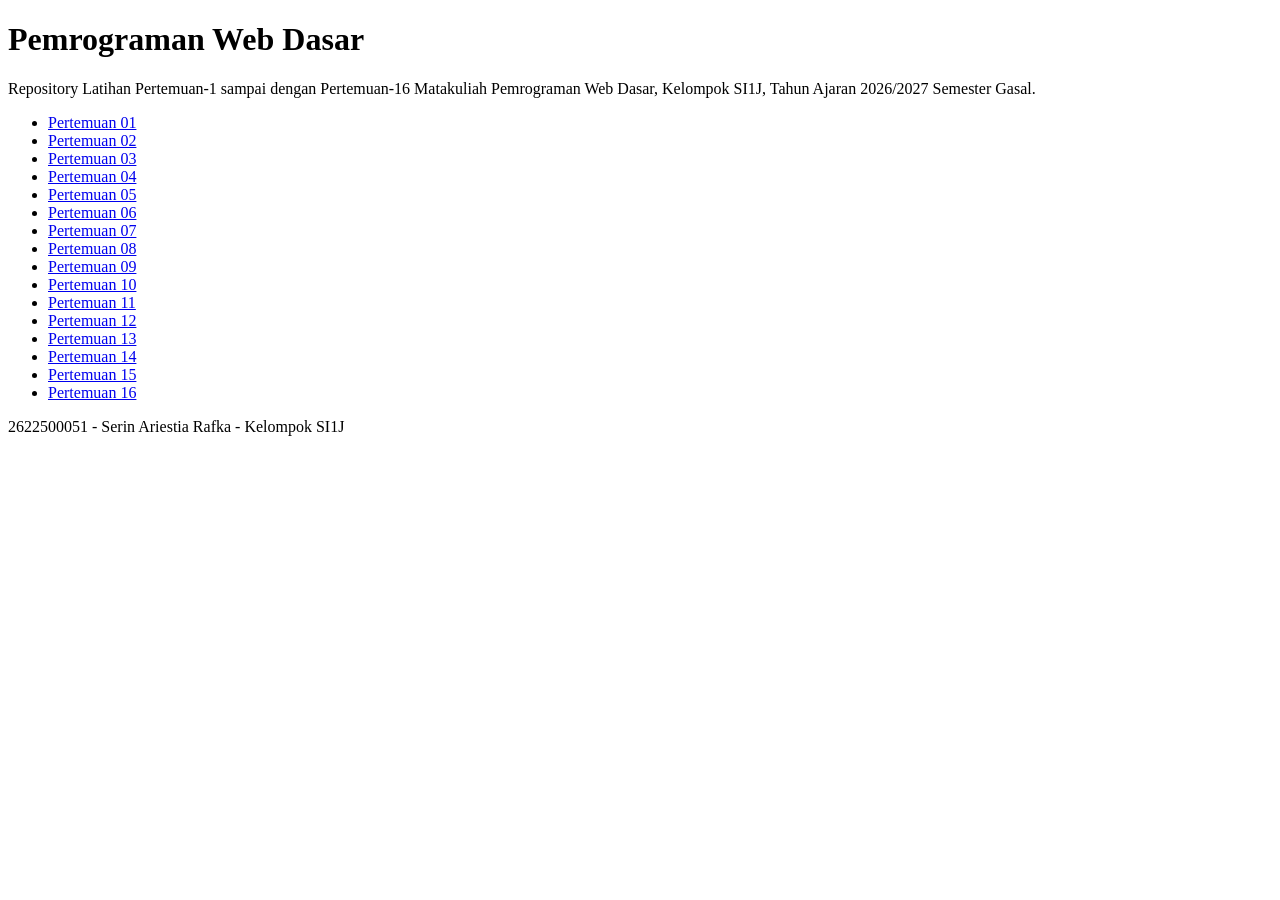
<file: index.html>
<!DOCTYPE html>
<html lang="id">
<head>
  <meta charset="UTF-8">
  <meta name="viewport" content="width=device-width, initial-scale=1">
  <title>Pemrograman Web Dasar - SI1J</title>
</head>
<body>
  <header>
    <h1>Pemrograman Web Dasar</h1>
  </header>
  <main>
    <p>Repository Latihan Pertemuan-1 sampai dengan Pertemuan-16 Matakuliah Pemrograman Web Dasar, Kelompok SI1J, Tahun Ajaran 2026/2027 Semester Gasal.</p>
    <nav>
      <ul>
      <li><a href="pertemuan-01/">Pertemuan 01</a></li>
      <li><a href="pertemuan-02/">Pertemuan 02</a></li>
      <li><a href="pertemuan-03/">Pertemuan 03</a></li>
      <li><a href="pertemuan-04/">Pertemuan 04</a></li>
      <li><a href="pertemuan-05/">Pertemuan 05</a></li>
      <li><a href="pertemuan-06/">Pertemuan 06</a></li>
      <li><a href="pertemuan-07/">Pertemuan 07</a></li>
      <li><a href="pertemuan-08/">Pertemuan 08</a></li>
      <li><a href="pertemuan-09/">Pertemuan 09</a></li>
      <li><a href="pertemuan-10/">Pertemuan 10</a></li>
      <li><a href="pertemuan-11/">Pertemuan 11</a></li>
      <li><a href="pertemuan-12/">Pertemuan 12</a></li>
      <li><a href="pertemuan-13/">Pertemuan 13</a></li>
      <li><a href="pertemuan-14/">Pertemuan 14</a></li>
      <li><a href="pertemuan-15/">Pertemuan 15</a></li>
      <li><a href="pertemuan-16/">Pertemuan 16</a></li>
      </ul>
    </nav>
  </main>
  <footer>
    <p>2622500051 - Serin Ariestia Rafka - Kelompok SI1J</p>
  </footer>
</body>
</html>
</file>
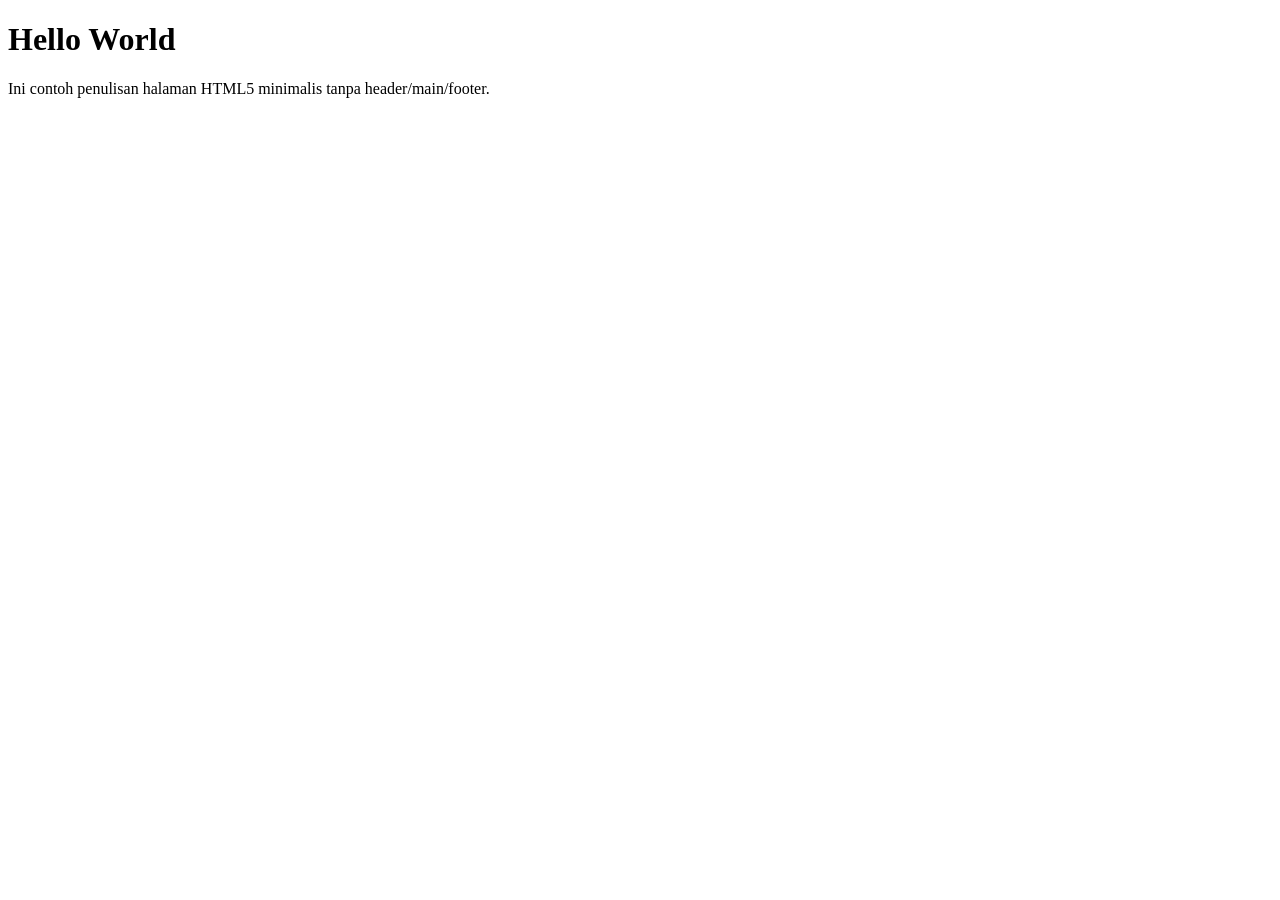
<file: pertemuan-01/index.html>
<!DOCTYPE html>
<html lang="id">
<head>
  <meta charset="UTF-8">
  <title>Dasar HTML5</title>
</head>
<body>
  <h1>Hello World</h1>
  <p>Ini contoh penulisan halaman HTML5 minimalis tanpa header/main/footer.</p>
</body>
</html>
</file>
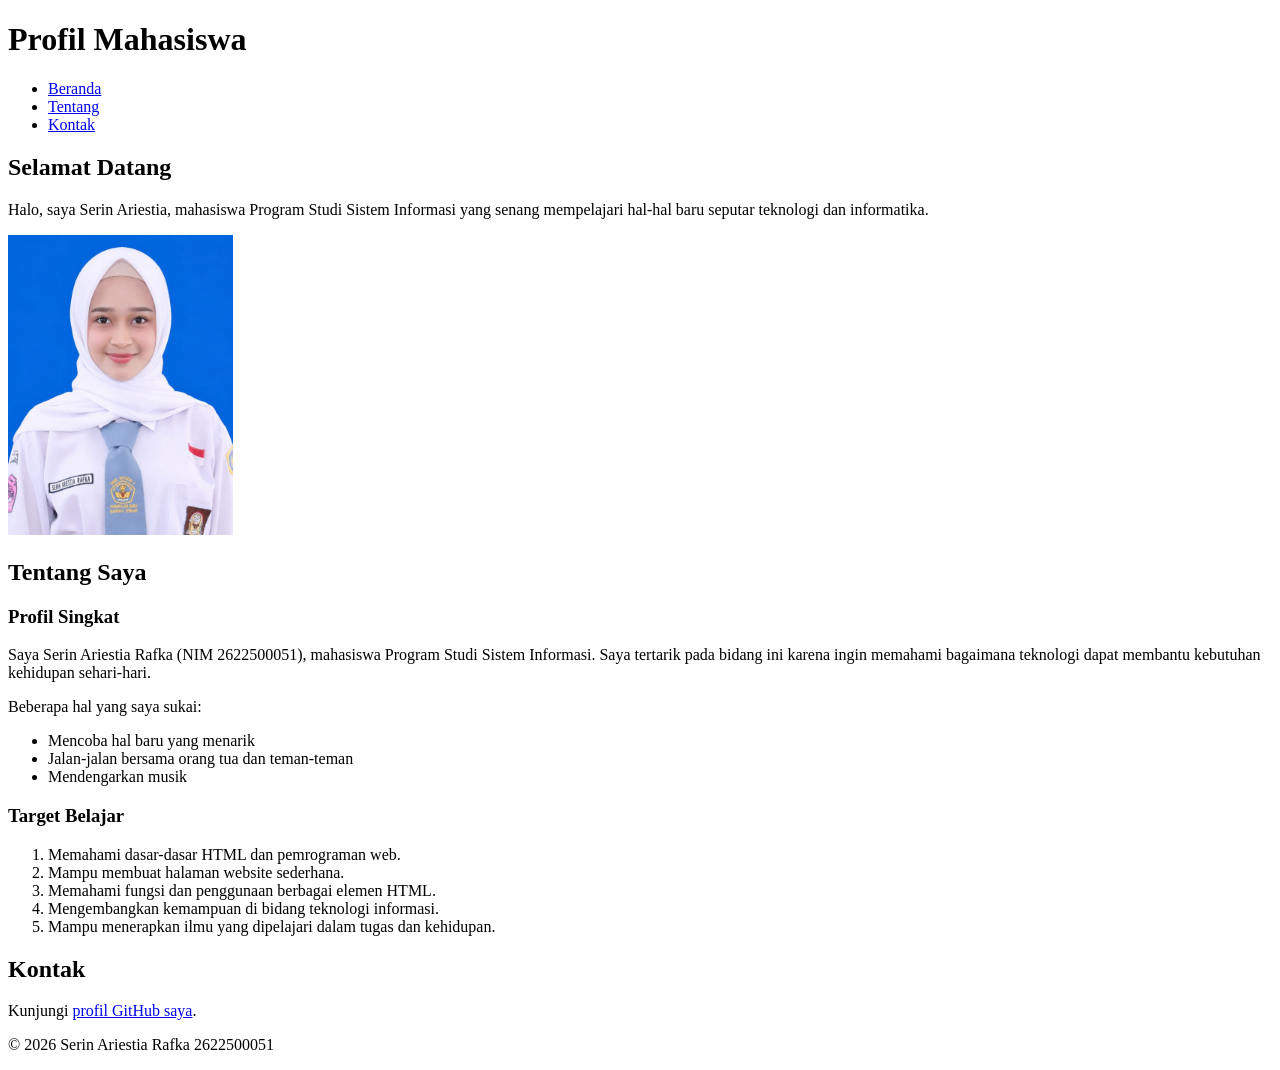
<file: pertemuan-02/index.html>
<!DOCTYPE html>
<html lang="id">
<head>
  <meta charset="UTF-8">
  <meta name="viewport" content="width=device-width, initial-scale=1.0">
  <title>Profil Mahasiswa</title>
</head>
<body>
  <header>
    <h1>Profil Mahasiswa</h1>
    <nav>
      <ul>
        <li><a href="#home">Beranda</a></li>
        <li><a href="#about">Tentang</a></li>
        <li><a href="#contact">Kontak</a></li>
      </ul>
    </nav>
  </header>

  <main>
    <section id="home">
      <h2>Selamat Datang</h2>
      <p>Halo, saya Serin Ariestia, mahasiswa Program Studi Sistem Informasi yang senang mempelajari hal-hal baru seputar teknologi dan informatika.</p>
      <img src="img/foto-profil.jpg" alt="Foto profil Serin Ariestia Rafka" width="225" height="300">
    </section>

    <section id="about">
      <h2>Tentang Saya</h2>
      <article>
        <h3>Profil Singkat</h3>
        <p>Saya Serin Ariestia Rafka (NIM 2622500051), mahasiswa Program Studi Sistem Informasi. Saya tertarik pada bidang ini karena ingin memahami bagaimana teknologi dapat membantu kebutuhan kehidupan sehari-hari.</p>
        <p>Beberapa hal yang saya sukai:</p>
        <ul>
          <li>Mencoba hal baru yang menarik</li>
          <li>Jalan-jalan bersama orang tua dan teman-teman</li>
          <li>Mendengarkan musik</li>
        </ul>

        <h3>Target Belajar</h3>
        <ol>
          <li>Memahami dasar-dasar HTML dan pemrograman web.</li>
          <li>Mampu membuat halaman website sederhana.</li>
          <li>Memahami fungsi dan penggunaan berbagai elemen HTML.</li>
          <li>Mengembangkan kemampuan di bidang teknologi informasi.</li>
          <li>Mampu menerapkan ilmu yang dipelajari dalam tugas dan kehidupan.</li>
        </ol>
      </article>
    </section>

    <section id="contact">
      <h2>Kontak</h2>
      <p>Kunjungi <a href="https://github.com/2622500051-a11y">profil GitHub saya</a>.</p>
    </section>
  </main>

  <footer>
    <p>&copy; 2026 Serin Ariestia Rafka 2622500051</p>
  </footer>
</body>
</html>
</file>
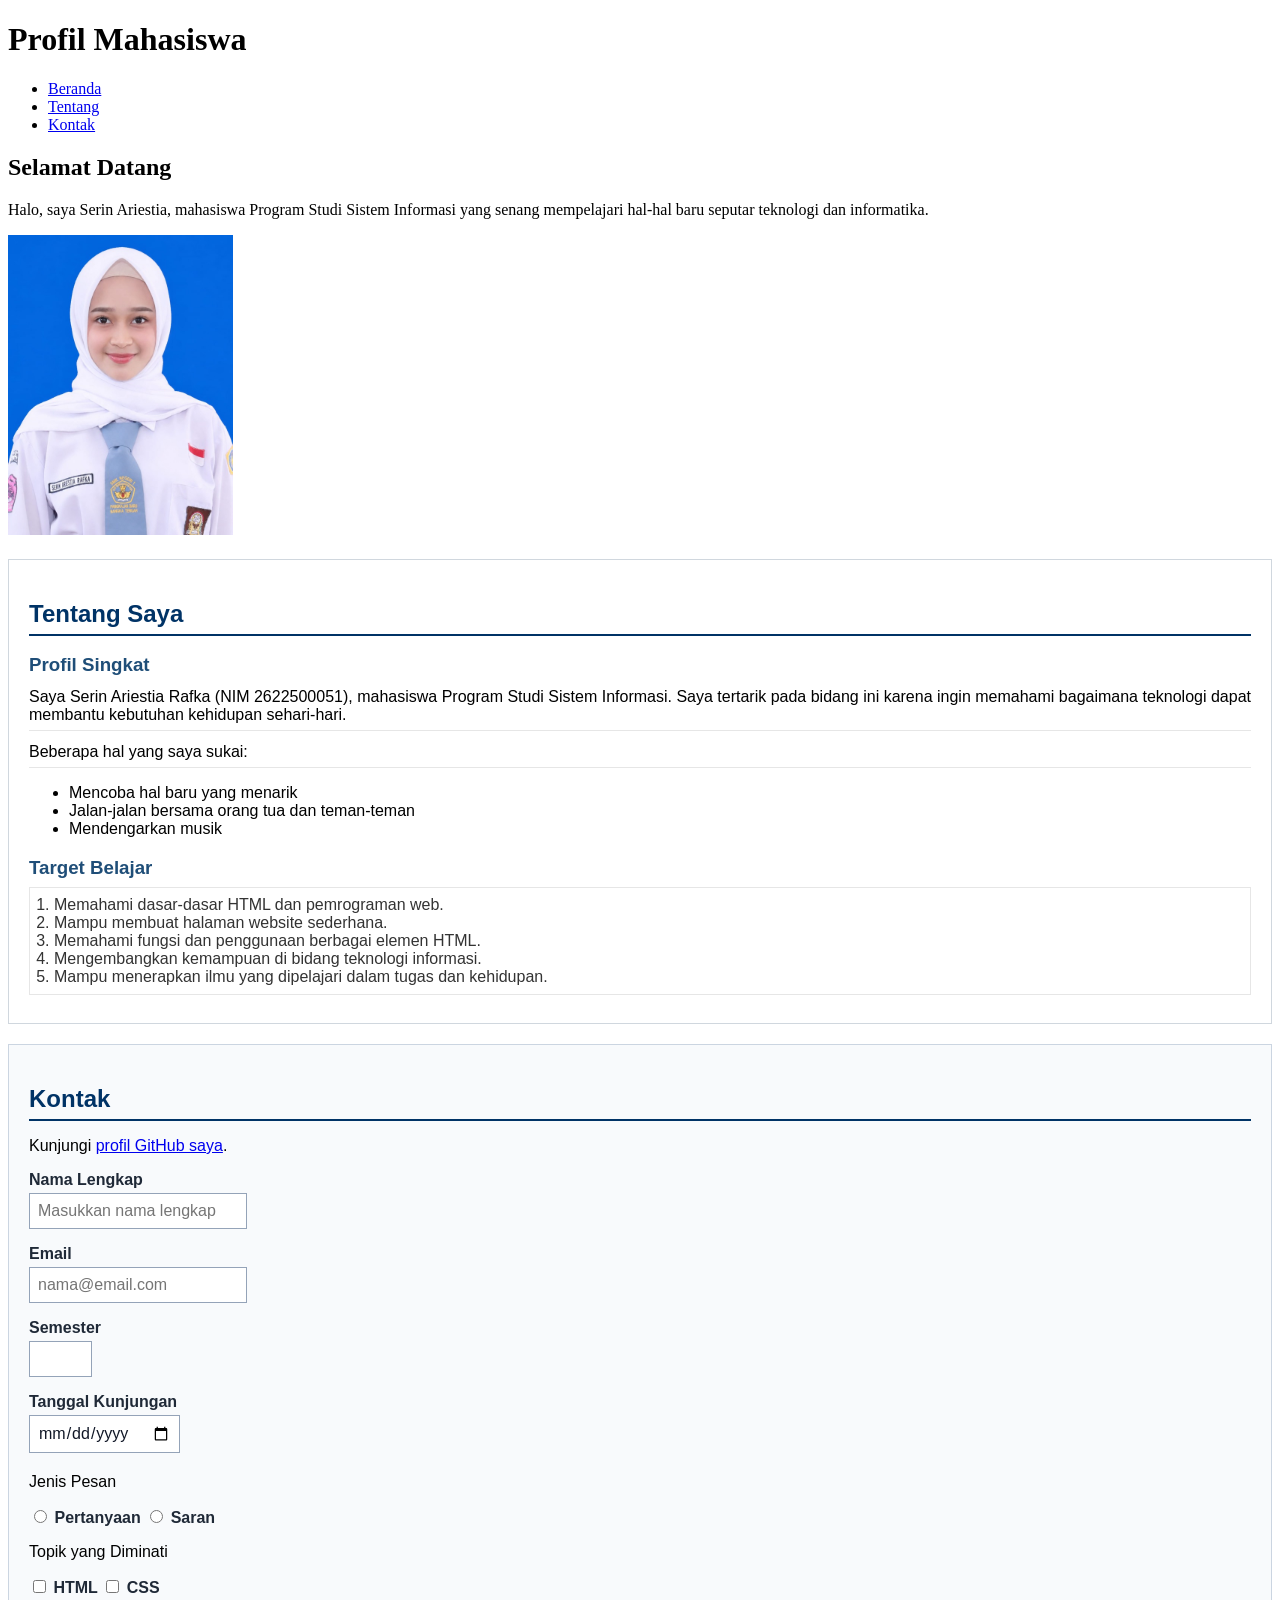
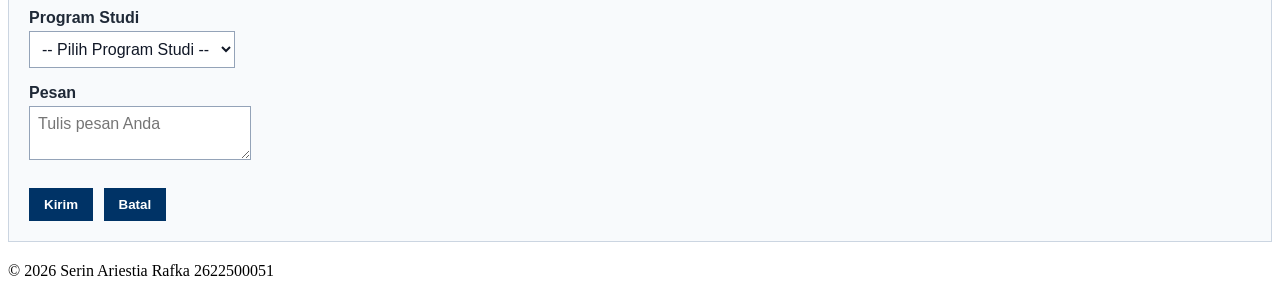
<file: pertemuan-03/index.html>
<!doctype html>
<html lang="id">
<head>
  <meta charset="UTF-8" />
  <meta name="viewport" content="width=device-width, initial-scale=1.0" />
  <title>Profil Mahasiswa</title>
  <style>
    #about {
      background-color: #ffffff;
      border: 1px solid #d0d7de;
      padding: 20px;
      margin: 20px 0;
      font-family: Arial, sans-serif;
    }

    #about h2 {
      color: #003366;
      border-bottom: 2px solid #003366;
      padding-bottom: 6px;
      margin-bottom: 16px;
    }

    #about h3 {
      color: #1f4e78;
      margin-bottom: 6px;
    }

    #about p {
      margin: 6px 0;
      padding: 6px 0;
      border-bottom: 1px solid #e6e6e6;
    }

    #about ol {
      color: #333333;
      margin: 8px 0;
      padding: 8px 24px;
      border: 1px solid #e6e6e6;
    }

    #contact {
      background-color: #f8fafc;
      border: 1px solid #cbd5e1;
      padding: 20px;
      margin: 20px 0;
      font-family: Arial, sans-serif;
    }

    #contact h2 {
      color: #003366;
      border-bottom: 2px solid #003366;
      padding-bottom: 6px;
      margin-bottom: 16px;
    }

    .form-group {
      margin: 12px 0;
    }

    #contact label {
      color: #1f2937;
      font-weight: bold;
    }

    .input-form {
      background-color: #ffffff;
      color: #111827;
      font-family: Arial, sans-serif;
      font-size: 16px;
      padding: 8px;
      margin: 4px 0;
      border: 1px solid #94a3b8;
    }

    #contact button {
      background-color: #003366;
      color: #ffffff;
      font-weight: bold;
      padding: 8px 14px;
      margin: 8px 6px 0 0;
      border: 1px solid #003366;
    }
  </style>
</head>
<body>
  <header>
    <h1>Profil Mahasiswa</h1>
    <nav>
      <ul>
        <li><a href="#home">Beranda</a></li>
        <li><a href="#about">Tentang</a></li>
        <li><a href="#contact">Kontak</a></li>
      </ul>
    </nav>
  </header>

  <main>
    <section id="home">
      <h2>Selamat Datang</h2>
      <p>Halo, saya Serin Ariestia, mahasiswa Program Studi Sistem Informasi yang senang mempelajari hal-hal baru seputar teknologi dan informatika.</p>
      <img src="img/foto-profil.jpg" alt="Foto profil Serin Ariestia Rafka" width="225" height="300" />
    </section>

    <section id="about">
      <h2>Tentang Saya</h2>
      <article>
        <h3>Profil Singkat</h3>
        <p>Saya Serin Ariestia Rafka (NIM 2622500051), mahasiswa Program Studi Sistem Informasi. Saya tertarik pada bidang ini karena ingin memahami bagaimana teknologi dapat membantu kebutuhan kehidupan sehari-hari.</p>
        <p>Beberapa hal yang saya sukai:</p>
        <ul>
          <li>Mencoba hal baru yang menarik</li>
          <li>Jalan-jalan bersama orang tua dan teman-teman</li>
          <li>Mendengarkan musik</li>
        </ul>

        <h3>Target Belajar</h3>
        <ol>
          <li>Memahami dasar-dasar HTML dan pemrograman web.</li>
          <li>Mampu membuat halaman website sederhana.</li>
          <li>Memahami fungsi dan penggunaan berbagai elemen HTML.</li>
          <li>Mengembangkan kemampuan di bidang teknologi informasi.</li>
          <li>Mampu menerapkan ilmu yang dipelajari dalam tugas dan kehidupan.</li>
        </ol>
      </article>
    </section>

    <section id="contact">
      <h2>Kontak</h2>
      <p>Kunjungi <a href="https://github.com/2622500051-a11y">profil GitHub saya</a>.</p>

      <form action="index.html" method="get">
        <div class="form-group">
          <label for="nama">Nama Lengkap</label><br />
          <input class="input-form" type="text" id="nama" name="nama"
            placeholder="Masukkan nama lengkap" minlength="3" maxlength="50" required />
        </div>

        <div class="form-group">
          <label for="email">Email</label><br />
          <input class="input-form" type="email" id="email" name="email"
            placeholder="nama@email.com" required />
        </div>

        <div class="form-group">
          <label for="semester">Semester</label><br />
          <input class="input-form" type="number" id="semester" name="semester"
            min="1" max="14" required />
        </div>

        <div class="form-group">
          <label for="tanggal">Tanggal Kunjungan</label><br />
          <input class="input-form" type="date" id="tanggal" name="tanggal" required />
        </div>

        <div class="form-group">
          <p>Jenis Pesan</p>
          <input type="radio" id="pertanyaan" name="jenis_pesan" value="pertanyaan" required />
          <label for="pertanyaan">Pertanyaan</label>
          <input type="radio" id="saran" name="jenis_pesan" value="saran" />
          <label for="saran">Saran</label>
        </div>

        <div class="form-group">
          <p>Topik yang Diminati</p>
          <input type="checkbox" id="minat-html" name="minat" value="HTML" />
          <label for="minat-html">HTML</label>
          <input type="checkbox" id="minat-css" name="minat" value="CSS" />
          <label for="minat-css">CSS</label>
        </div>

        <div class="form-group">
          <label for="prodi">Program Studi</label><br />
          <select class="input-form" id="prodi" name="prodi" required>
            <option value="">-- Pilih Program Studi --</option>
            <option value="SI">Sistem Informasi</option>
            <option value="TI">Teknik Informatika</option>
          </select>
        </div>

        <div class="form-group">
          <label for="pesan">Pesan</label><br />
          <textarea class="input-form" id="pesan" name="pesan" maxlength="300"
            placeholder="Tulis pesan Anda" required></textarea>
        </div>

        <button type="submit">Kirim</button>
        <button type="reset">Batal</button>
      </form>
    </section>
  </main>

  <footer>
    <p>&copy; 2026 Serin Ariestia Rafka 2622500051</p>
  </footer>
</body>
</html>
</file>
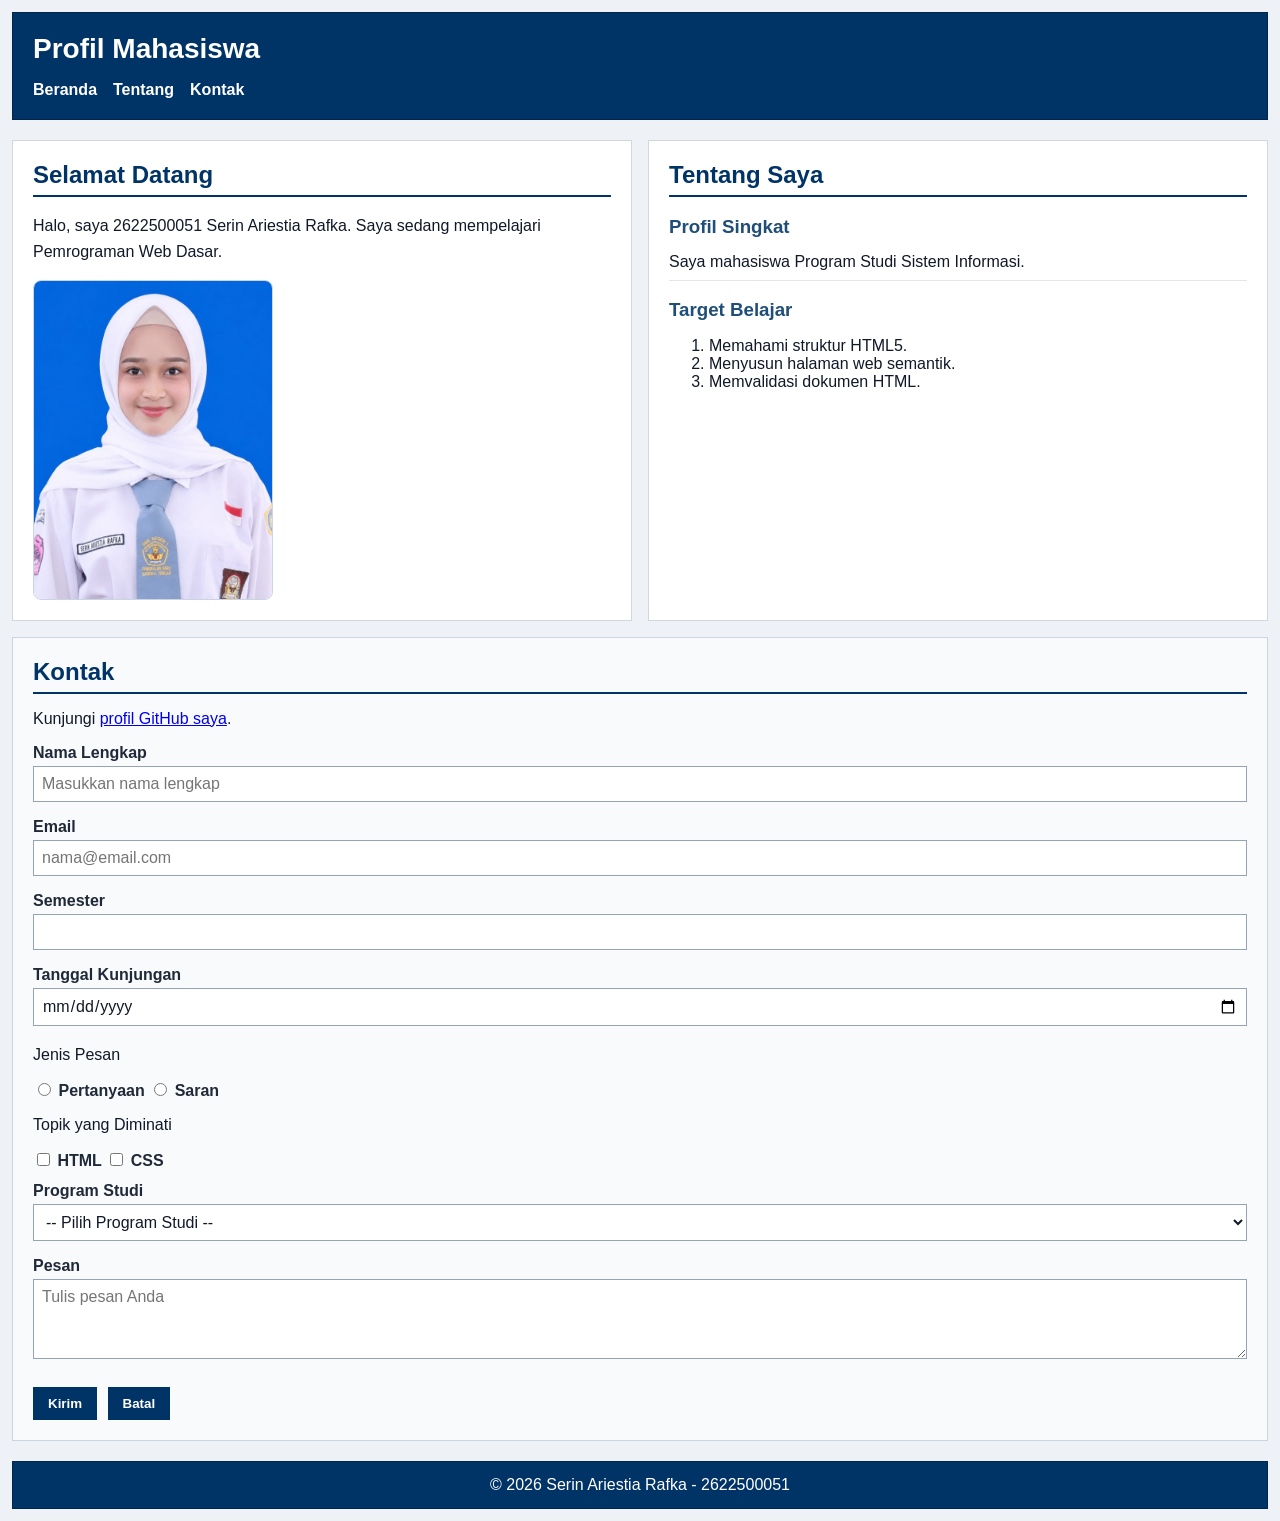
<file: pertemuan-04/index.html>
<!doctype html>
<html lang="id">
<head>
  <meta charset="UTF-8" />
  <meta name="viewport" content="width=device-width, initial-scale=1.0" />
  <title>Profil Mahasiswa</title>
  <link rel="stylesheet" href="style.css" />
</head>
<body>
  <header>
    <h1>Profil Mahasiswa</h1>
    <nav>
      <ul>
        <li><a href="#home">Beranda</a></li>
        <li><a href="#about">Tentang</a></li>
        <li><a href="#contact">Kontak</a></li>
      </ul>
    </nav>
  </header>

  <main>
    <section id="home">
      <h2>Selamat Datang</h2>
      <p>Halo, saya 2622500051 Serin Ariestia Rafka. Saya sedang mempelajari Pemrograman Web Dasar.</p>
      <img src="img/foto-profil.jpg" alt="Foto profil Serin Ariestia Rafka" width="120" height="120" style="object-fit: cover; border-radius: 8px;" />
    </section>

    <section id="about">
      <h2>Tentang Saya</h2>
      <article>
        <h3>Profil Singkat</h3>
        <p>Saya mahasiswa Program Studi Sistem Informasi.</p>
        <h3>Target Belajar</h3>
        <ol>
          <li>Memahami struktur HTML5.</li>
          <li>Menyusun halaman web semantik.</li>
          <li>Memvalidasi dokumen HTML.</li>
        </ol>
      </article>
    </section>

    <!-- Section Contact dengan Formulir HTML -->
    <section id="contact">
      <h2>Kontak</h2>
      <p>Kunjungi <a href="https://github.com/2622500051-a11y">profil GitHub saya</a>.</p>

      <form action="index.html" method="get">
        <div class="form-group">
          <label for="nama">Nama Lengkap</label><br />
          <input class="input-form" type="text" id="nama" name="nama"
            placeholder="Masukkan nama lengkap" minlength="3" maxlength="50" required />
        </div>

        <div class="form-group">
          <label for="email">Email</label><br />
          <input class="input-form" type="email" id="email" name="email"
            placeholder="nama@email.com" required />
        </div>

        <div class="form-group">
          <label for="semester">Semester</label><br />
          <input class="input-form" type="number" id="semester" name="semester"
            min="1" max="14" required />
        </div>

        <div class="form-group">
          <label for="tanggal">Tanggal Kunjungan</label><br />
          <input class="input-form" type="date" id="tanggal" name="tanggal" required />
        </div>

        <div class="form-group">
          <p>Jenis Pesan</p>
          <input type="radio" id="pertanyaan" name="jenis_pesan" value="pertanyaan" required />
          <label for="pertanyaan">Pertanyaan</label>
          <input type="radio" id="saran" name="jenis_pesan" value="saran" />
          <label for="saran">Saran</label>
        </div>

        <div class="form-group">
          <p>Topik yang Diminati</p>
          <input type="checkbox" id="minat-html" name="minat" value="HTML" />
          <label for="minat-html">HTML</label>
          <input type="checkbox" id="minat-css" name="minat" value="CSS" />
          <label for="minat-css">CSS</label>
        </div>

        <div class="form-group">
          <label for="prodi">Program Studi</label><br />
          <select class="input-form" id="prodi" name="prodi" required>
            <option value="">-- Pilih Program Studi --</option>
            <option value="SI">Sistem Informasi</option>
            <option value="TI">Teknik Informatika</option>
          </select>
        </div>

        <div class="form-group">
          <label for="pesan">Pesan</label><br />
          <textarea class="input-form" id="pesan" name="pesan" maxlength="300"
            placeholder="Tulis pesan Anda" required></textarea>
        </div>

        <button type="submit">Kirim</button>
        <button type="reset">Batal</button>
      </form>
    </section>
  </main>

  <footer>
    <p>&copy; 2026 Serin Ariestia Rafka - 2622500051</p>
  </footer>
</body>
</html>
</file>
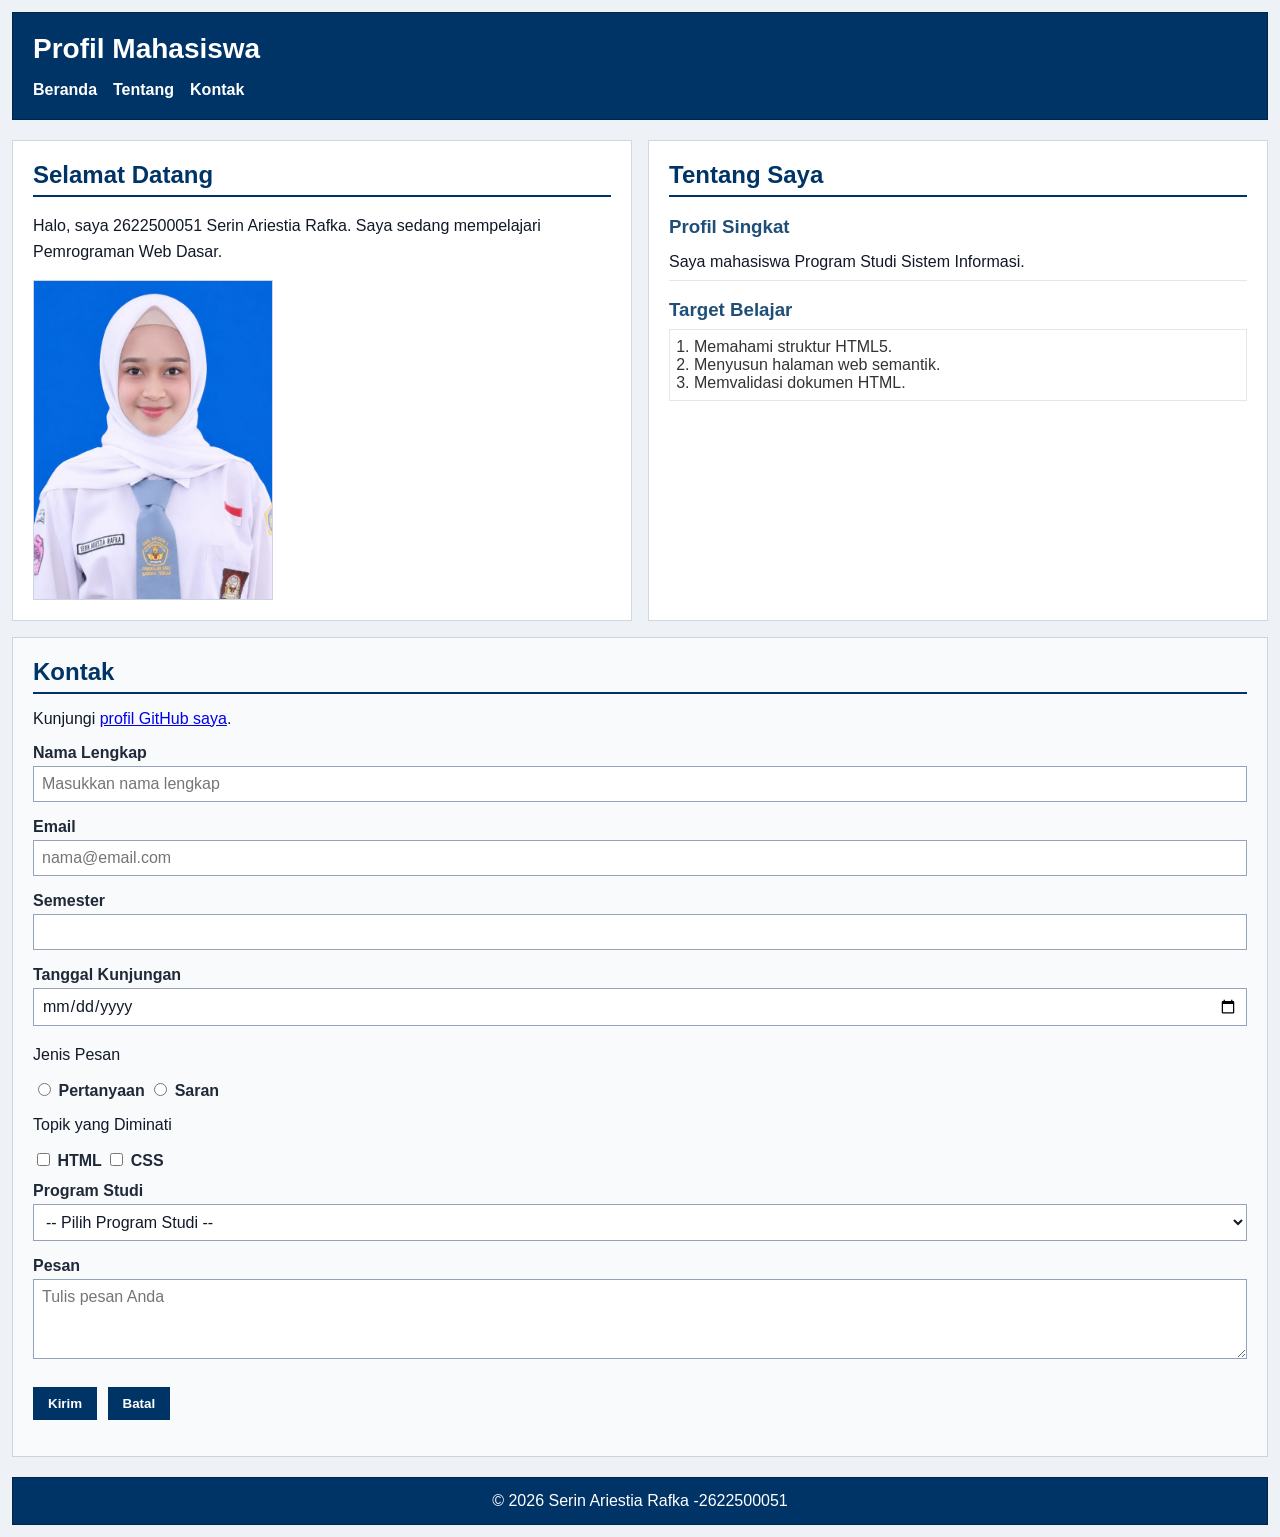
<file: pertemuan-05/index.html>
<!doctype html>
<html lang="id">

<head>
  <meta charset="UTF-8" />
  <meta name="viewport" content="width=device-width, initial-scale=1.0" />
  <title>Profil Mahasiswa</title>

  <!-- CSS Dasar Pertemuan 3 -->
  <link rel="stylesheet" href="style.css" />

</head>

<body>
  <header>
    <div class="header-top">
      <h1>Profil Mahasiswa</h1>

      <button class="nav-toggle" id="navToggle" type="button" aria-label="Buka navigasi" aria-controls="navMenu"
        aria-expanded="false">
        &#9776;
      </button>
    </div>

    <nav>
      <ul id="navMenu">
        <li><a href="#home">Beranda</a></li>
        <li><a href="#about">Tentang</a></li>
        <li><a href="#contact">Kontak</a></li>
      </ul>
    </nav>
  </header>

  <main>
    <section id="home">
      <h2>Selamat Datang</h2>
      <p>Halo, saya 2622500051 Serin Ariestia Rafka. Saya sedang mempelajari Pemrograman Web Dasar.</p>
      <img src="img/foto-profil.jpg" alt="Foto profil Serin Ariestia Rafka" width="150" />

    </section> 

    <section id="about">
      <h2>Tentang Saya</h2>
      <article>
        <h3>Profil Singkat</h3>
        <p>Saya mahasiswa Program Studi Sistem Informasi.</p>
        <h3>Target Belajar</h3>
        <ol>
          <li>Memahami struktur HTML5.</li>
          <li>Menyusun halaman web semantik.</li>
          <li>Memvalidasi dokumen HTML.</li>
        </ol>
      </article>
    </section>

    <!-- Section Contact dengan Formulir HTML -->
    <section id="contact">
      <h2>Kontak</h2>
      <p>Kunjungi <a href="https://github.com/2622500051-a11y/">profil GitHub saya</a>.</p>

      <form id="contactForm" action="index.html" method="get" novalidate>
        <!-- Input Text -->
        <div class="form-group">
          <label for="nama">Nama Lengkap</label><br />
          <input class="input-form" type="text" id="nama" name="nama" placeholder="Masukkan nama lengkap" minlength="3"
            maxlength="50" required />
        </div>

        <!-- Input Email -->
        <div class="form-group">
          <label for="email">Email</label><br />

          <input class="input-form" type="email" id="email" name="email" placeholder="nama@email.com" required />
        </div>

        <div class="form-group">
          <label for="semester">Semester</label><br />
          <input class="input-form" type="number" id="semester" name="semester" min="1" max="14" required />
        </div>

        <div class="form-group">
          <label for="tanggal">Tanggal Kunjungan</label><br />
          <input class="input-form" type="date" id="tanggal" name="tanggal" required />
        </div>

        <div class="form-group">
          <p>Jenis Pesan</p>
          <input type="radio" id="pertanyaan" name="jenis_pesan" value="pertanyaan" required />
          <label for="pertanyaan">Pertanyaan</label>
          <input type="radio" id="saran" name="jenis_pesan" value="saran" />
          <label for="saran">Saran</label>
        </div>


        <div class="form-group">
          <p>Topik yang Diminati</p>
          <input type="checkbox" id="minat-html" name="minat" value="HTML" />
          <label for="minat-html">HTML</label>
          <input type="checkbox" id="minat-css" name="minat" value="CSS" />
          <label for="minat-css">CSS</label>
        </div>

        <div class="form-group">
          <label for="prodi">Program Studi</label><br />
          <select class="input-form" id="prodi" name="prodi" required>
            <option value="">-- Pilih Program Studi --</option>
            <option value="SI">Sistem Informasi</option>
            <option value="TI">Teknik Informatika</option>
          </select>
        </div>

        <div class="form-group">
          <label for="pesan">Pesan</label><br />
          <textarea class="input-form" id="pesan" name="pesan" maxlength="300" placeholder="Tulis pesan Anda"
            required></textarea>
        </div>

        <button type="submit">Kirim</button>
        <button type="reset">Batal</button>
        <p id="formFeedback"></p>
      </form>
    </section>
  </main>

  <footer>
    <p>&copy; 2026 Serin Ariestia Rafka -2622500051</p>
  </footer>
  <script src="script.js"></script>
</body>
</html>
</file>
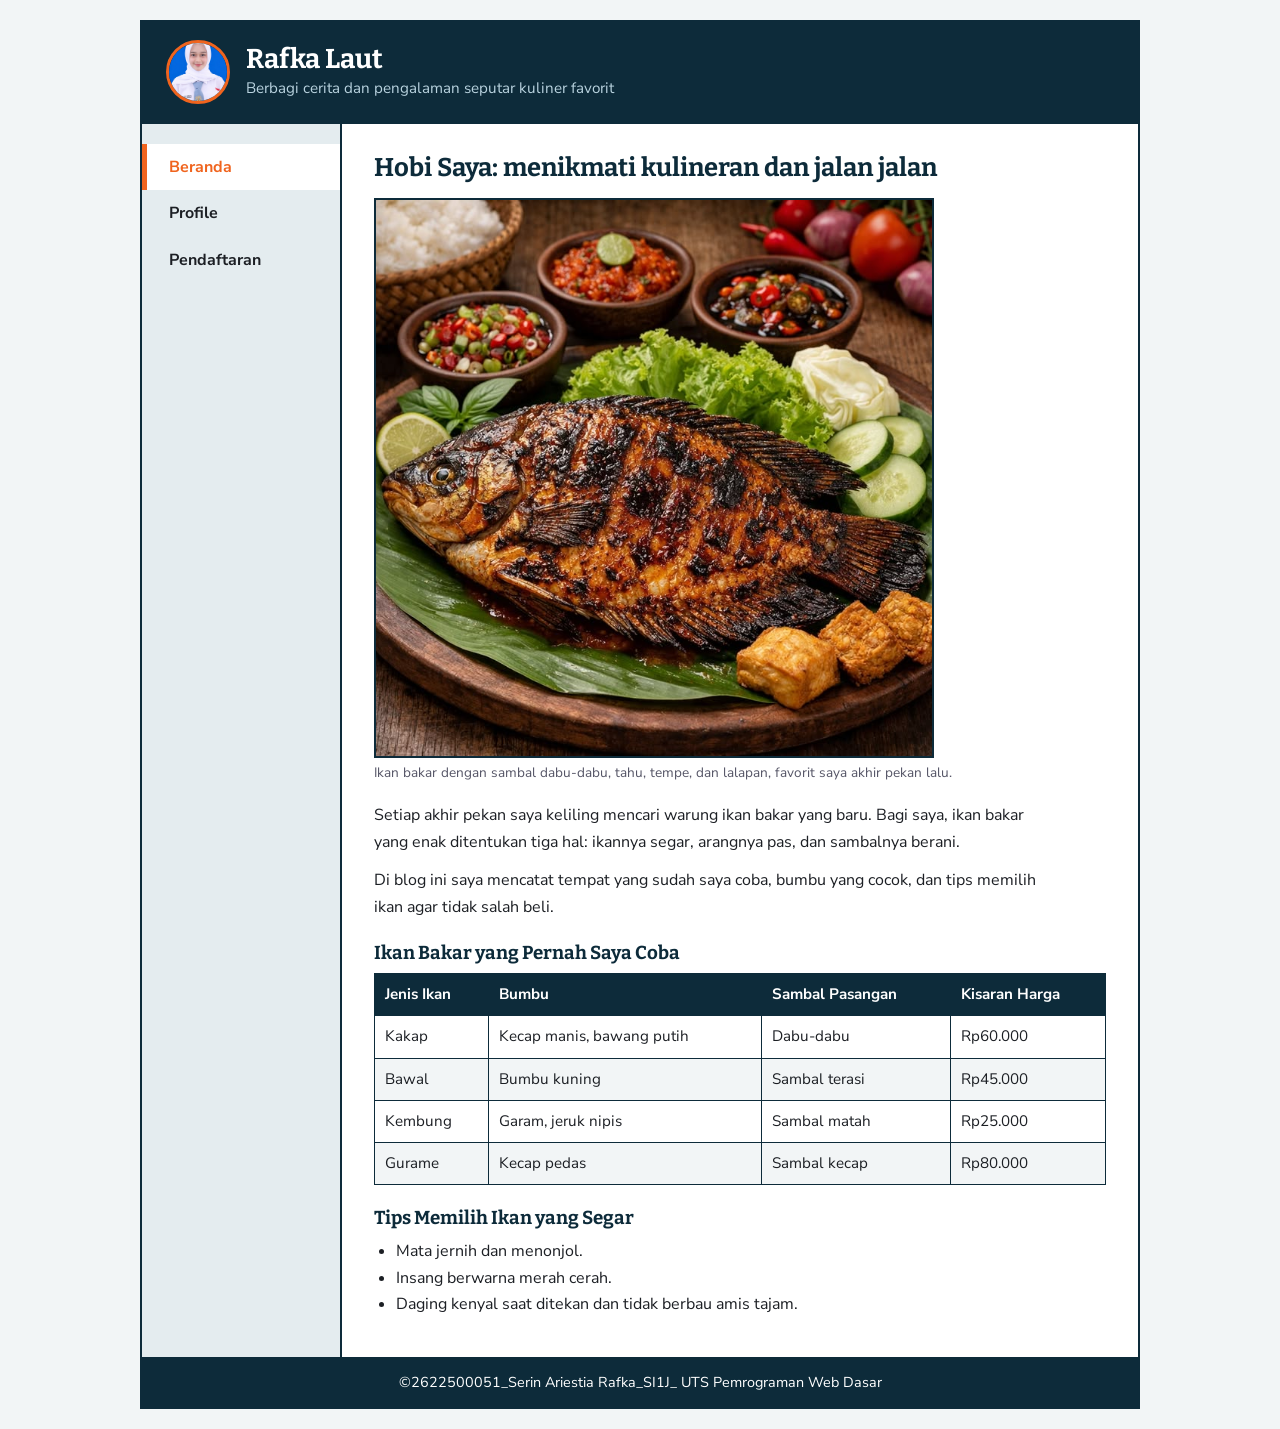
<file: pertemuan-08/index.html>
<!DOCTYPE html>
<html lang="id">
<head>
  <meta charset="UTF-8">
  <meta name="viewport" content="width=device-width, initial-scale=1.0">
  <title>Beranda | Rafka Laut</title>
  <link rel="preconnect" href="https://fonts.googleapis.com">
  <link href="https://fonts.googleapis.com/css2?family=Bitter:wght@600;700&family=Nunito+Sans:wght@400;700&display=swap" rel="stylesheet">
  <link rel="stylesheet" href="style.css">
</head>
<body>
  <div class="wrap">
    <header>
      <img class="logo" src="img/foto-profil.jpg" alt="Foto Serin Ariestia Rafka">
      <div>
        <h1>Rafka Laut</h1>
        <p>Berbagi cerita dan pengalaman seputar kuliner favorit</p>
      </div>
    </header>
    <div class="tengah">
      <nav>
        <ul>
          <li><a href="index.html" class="aktif">Beranda</a></li>
          <li><a href="profile.html">Profile</a></li>
          <li><a href="pendaftaran.html">Pendaftaran</a></li>
        </ul>
      </nav>
      <main>
        <h2>Hobi Saya: menikmati kulineran dan jalan jalan</h2>
        <figure>
          <img src="img/ikan-bakar.jpg" alt="Ikan bakar dengan sambal dan lalapan">
          <figcaption>Ikan bakar dengan sambal dabu-dabu, tahu, tempe, dan lalapan, favorit saya akhir pekan lalu.</figcaption>
        </figure>
        <p>Setiap akhir pekan saya keliling mencari warung ikan bakar yang baru. Bagi saya, ikan bakar yang enak ditentukan tiga hal: ikannya segar, arangnya pas, dan sambalnya berani.</p>
        <p>Di blog ini saya mencatat tempat yang sudah saya coba, bumbu yang cocok, dan tips memilih ikan agar tidak salah beli.</p>

        <h3>Ikan Bakar yang Pernah Saya Coba</h3>
        <table>
          <thead>
            <tr><th>Jenis Ikan</th><th>Bumbu</th><th>Sambal Pasangan</th><th>Kisaran Harga</th></tr>
          </thead>
          <tbody>
            <tr><td>Kakap</td><td>Kecap manis, bawang putih</td><td>Dabu-dabu</td><td>Rp60.000</td></tr>
            <tr><td>Bawal</td><td>Bumbu kuning</td><td>Sambal terasi</td><td>Rp45.000</td></tr>
            <tr><td>Kembung</td><td>Garam, jeruk nipis</td><td>Sambal matah</td><td>Rp25.000</td></tr>
            <tr><td>Gurame</td><td>Kecap pedas</td><td>Sambal kecap</td><td>Rp80.000</td></tr>
          </tbody>
        </table>

        <h3>Tips Memilih Ikan yang Segar</h3>
        <ul class="isi">
          <li>Mata jernih dan menonjol.</li>
          <li>Insang berwarna merah cerah.</li>
          <li>Daging kenyal saat ditekan dan tidak berbau amis tajam.</li>
        </ul>
      </main>
    </div>
    <footer>&copy;2622500051_Serin Ariestia Rafka_SI1J_ UTS Pemrograman Web Dasar</footer>
  </div>
</body>
</html>
</file>
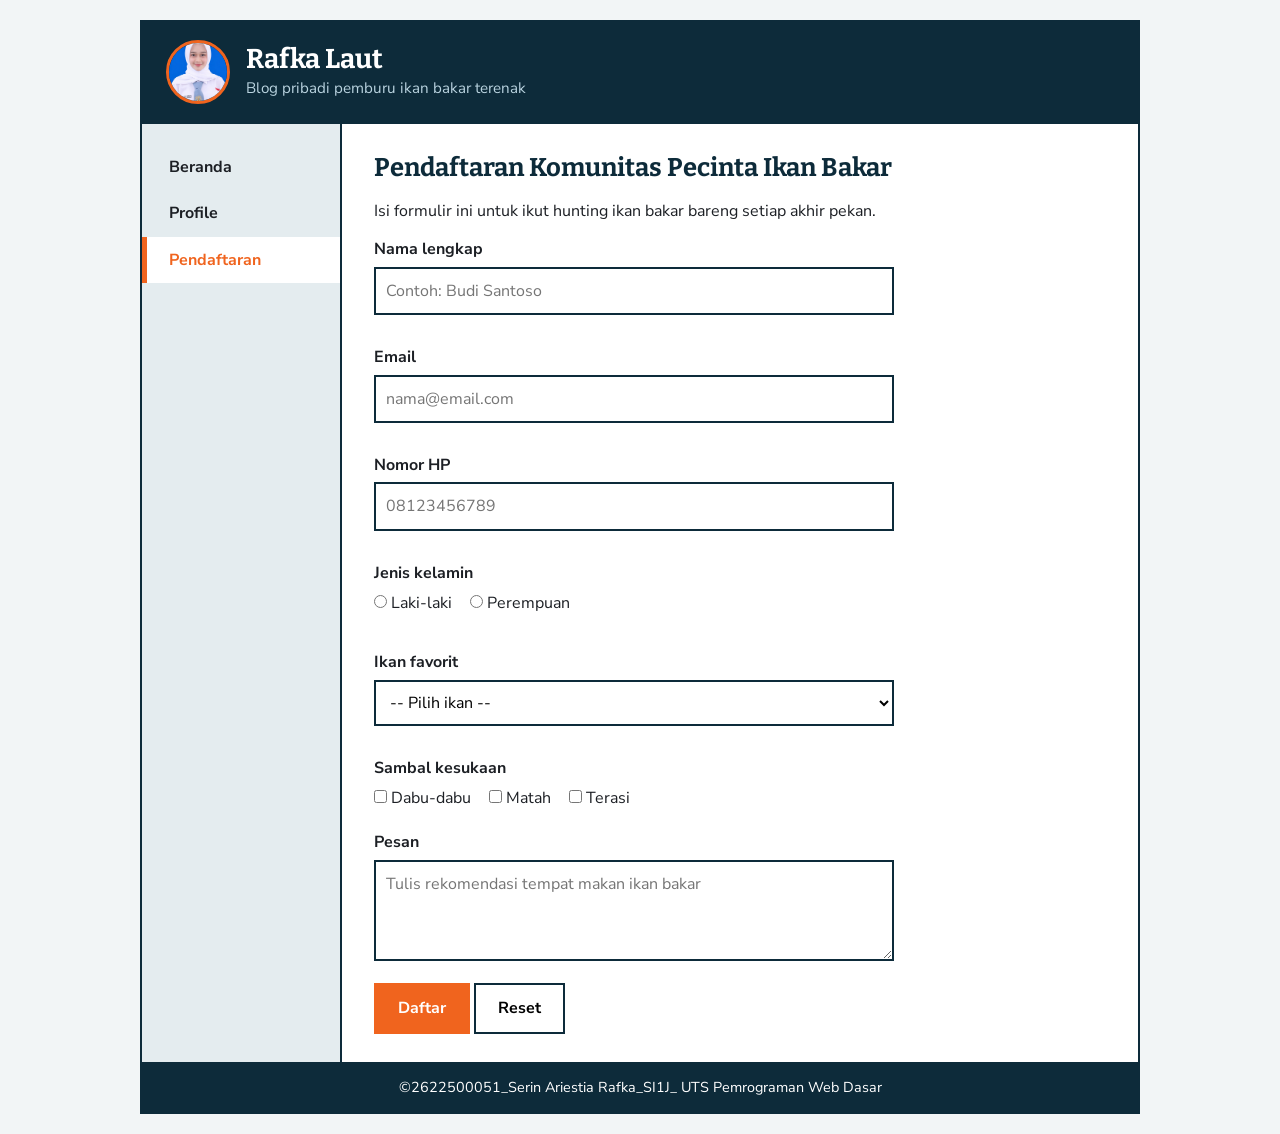
<file: pertemuan-08/pendaftaran.html>
<!DOCTYPE html>
<html lang="id">
<head>
  <meta charset="UTF-8">
  <meta name="viewport" content="width=device-width, initial-scale=1.0">
  <title>Pendaftaran | Rafka Laut</title>
  <link rel="preconnect" href="https://fonts.googleapis.com">
  <link href="https://fonts.googleapis.com/css2?family=Bitter:wght@600;700&family=Nunito+Sans:wght@400;700&display=swap" rel="stylesheet">
  <link rel="stylesheet" href="style.css">
</head>
<body>
  <div class="wrap">
    <header>
      <img class="logo" src="img/foto-profil.jpg" alt="Foto Serin Ariestia Rafka">
      <div>
        <h1>Rafka Laut</h1>
        <p>Blog pribadi pemburu ikan bakar terenak</p>
      </div>
    </header>
    <div class="tengah">
      <nav>
        <ul>
          <li><a href="index.html">Beranda</a></li>
          <li><a href="profile.html">Profile</a></li>
          <li><a href="pendaftaran.html" class="aktif">Pendaftaran</a></li>
        </ul>
      </nav>
      <main>
        <h2>Pendaftaran Komunitas Pecinta Ikan Bakar</h2>
        <p>Isi formulir ini untuk ikut hunting ikan bakar bareng setiap akhir pekan.</p>
        <form id="formDaftar" novalidate>
          <div class="baris">
            <label for="nama">Nama lengkap</label>
            <input type="text" id="nama" name="nama" placeholder="Contoh: Budi Santoso">
            <div class="galat" id="galat-nama"></div>
          </div>
          <div class="baris">
            <label for="email">Email</label>
            <input type="email" id="email" name="email" placeholder="nama@email.com">
            <div class="galat" id="galat-email"></div>
          </div>
          <div class="baris">
            <label for="hp">Nomor HP</label>
            <input type="tel" id="hp" name="hp" placeholder="08123456789">
            <div class="galat" id="galat-hp"></div>
          </div>
          <fieldset class="baris pilihan">
            <legend>Jenis kelamin</legend>
            <label><input type="radio" name="jk" value="Laki-laki"> Laki-laki</label>
            <label><input type="radio" name="jk" value="Perempuan"> Perempuan</label>
            <div class="galat" id="galat-jk"></div>
          </fieldset>
          <div class="baris">
            <label for="ikan">Ikan favorit</label>
            <select id="ikan" name="ikan">
              <option value="">-- Pilih ikan --</option>
              <option>Kakap</option>
              <option>Bawal</option>
              <option>Kembung</option>
              <option>Gurame</option>
            </select>
            <div class="galat" id="galat-ikan"></div>
          </div>
          <fieldset class="baris pilihan">
            <legend>Sambal kesukaan</legend>
            <label><input type="checkbox" name="sambal" value="Dabu-dabu"> Dabu-dabu</label>
            <label><input type="checkbox" name="sambal" value="Matah"> Matah</label>
            <label><input type="checkbox" name="sambal" value="Terasi"> Terasi</label>
          </fieldset>
          <div class="baris">
            <label for="pesan">Pesan</label>
            <textarea id="pesan" name="pesan" rows="3" placeholder="Tulis rekomendasi tempat makan ikan bakar"></textarea>
          </div>
          <button type="submit">Daftar</button>
          <button type="reset" id="btnReset">Reset</button>
        </form>
        <div id="hasil" hidden></div>
      </main>
    </div>
    <footer>&copy;2622500051_Serin Ariestia Rafka_SI1J_ UTS Pemrograman Web Dasar</footer>
  </div>
  <script src="script.js"></script>
</body>
</html>
</file>
<file: pertemuan-04/style.css>
/* D.2 Box Model */
* {
  box-sizing: border-box;
}

/* D.4 Body */
body {
  margin: 0;
  padding: 12px;
  font-family: Arial, sans-serif;
  color: #111827;
  background-color: #eef2f7;
}

/* Header */
header {
  background-color: #003366;
  color: #ffffff;
  padding: 20px;
  margin-bottom: 20px;
  border: 1px solid #00264d;
}

header h1 {
  margin: 0 0 16px;
  font-size: 28px;
}

/* E. Flexbox untuk navigasi (mobile-first: vertikal) */
nav ul {
  display: flex;
  flex-direction: column;
  justify-content: flex-start;
  align-items: flex-start;
  gap: 8px;
  margin: 0;
  padding: 0;
  list-style: none;
}

nav a {
  color: #ffffff;
  font-weight: bold;
  text-decoration: none;
}

/* F. Grid untuk tata letak utama (mobile-first: 1 kolom) */
main {
  display: grid;
  grid-template-columns: 1fr;
  gap: 16px;
}

section {
  width: 100%;
}

/* Home */
#home {
  background-color: #ffffff;
  border: 1px solid #d0d7de;
  padding: 20px;
  margin: 0;
}

#home h2 {
  color: #003366;
  border-bottom: 2px solid #003366;
  padding-bottom: 6px;
  margin-top: 0;
  margin-bottom: 16px;
}

#home p {
  line-height: 1.6;
  margin: 0 0 16px;
}

#home img {
  display: block;
  width: 240px;
  max-width: 100%;
  height: auto;
  border: 1px solid #cbd5e1;
}

/* Tentang Saya */
#about {
  background-color: #ffffff;
  border: 1px solid #d0d7de;
  padding: 20px;
  margin: 0;
  font-family: Arial, sans-serif;
}

#about h2 {
  color: #003366;
  border-bottom: 2px solid #003366;
  padding-bottom: 6px;
  margin-top: 0;
  margin-bottom: 16px;
}

#about h3 {
  color: #1f4e78;
  margin-bottom: 6px;
}

#about p {
  line-height: 1.5;
  margin: 6px 0;
  padding: 6px 0;
  border-bottom: 1px solid #e6e6e6;
}

/* Kontak dan formulir */
#contact {
  background-color: #f8fafc;
  border: 1px solid #cbd5e1;
  padding: 20px;
  margin: 0;
  font-family: Arial, sans-serif;
}

#contact h2 {
  color: #003366;
  border-bottom: 2px solid #003366;
  padding-bottom: 6px;
  margin-top: 0;
  margin-bottom: 16px;
}

.form-group {
  margin: 12px 0;
}

#contact label {
  color: #1f2937;
  font-weight: bold;
}

.input-form {
  background-color: #ffffff;
  color: #111827;
  font-family: Arial, sans-serif;
  font-size: 16px;
  padding: 8px;
  margin: 4px 0;
  border: 1px solid #94a3b8;
  width: 100%;
  max-width: 100%;
}

#contact textarea {
  min-height: 80px;
  resize: vertical;
}

#contact button {
  cursor: pointer;
  background-color: #003366;
  color: #ffffff;
  font-weight: bold;
  padding: 8px 14px;
  margin: 8px 6px 0 0;
  border: 1px solid #003366;
}

/* Footer */
footer {
  background-color: #003366;
  color: #ffffff;
  text-align: center;
  padding: 14px 20px;
  margin-top: 20px;
  border: 1px solid #00264d;
}

footer p {
  margin: 0;
}

/* G. Responsif: viewport >= 768px */
@media (min-width: 768px) {
  main {
    grid-template-columns: 1fr 1fr;
  }

  nav ul {
    flex-direction: row;
    justify-content: flex-start;
    align-items: center;
    gap: 16px;
  }

  #contact {
    grid-column: 1 / -1;
  }
}
</file>
<file: pertemuan-05/style.css>
* {
  box-sizing: border-box;
}

body {
  margin: 0;
  padding: 12px;
  font-family: Arial, sans-serif;
  color: #111827;
  background-color: #eef2f7;
}

/* Header */
header {
  background-color: #003366;
  color: #ffffff;
  padding: 20px;
  margin-bottom: 20px;
  border: 1px solid #00264d;
}

header h1 {
  margin: 0;
  font-size: 28px;
}

.header-top {
  display: flex;
  justify-content: space-between;
  align-items: center;
}

#navMenu {
  display: none;
}

#navMenu.nav-open {
  display: flex;
  flex-direction: column;
  margin-top: 16px;
}

.nav-toggle {
  display: block;
  border: none;
  background: transparent;
  color: #ffffff;
  font-size: 1.8rem;
  line-height: 1;
  cursor: pointer;
}

/* Navigasi */
nav ul {
  display: flex;
  flex-direction: column;
  justify-content: flex-start;
  align-items: flex-start;
  gap: 12px;
  margin: 0;
  padding: 0;
  list-style: none;
}

nav a {
  color: #ffffff;
  font-weight: bold;
  text-decoration: none;
}

/* Layout utama */
main {
  display: grid;
  grid-template-columns: 1fr;
  gap: 16px;
}

section {
  width: 100%;
}

/* Bagian Home */
#home {
  background-color: #ffffff;
  border: 1px solid #d0d7de;
  padding: 20px;
  margin: 0;
}

#home h2 {
  color: #003366;
  border-bottom: 2px solid #003366;
  padding-bottom: 6px;
  margin-top: 0;
  margin-bottom: 16px;
}

#home p {
  line-height: 1.6;
  margin: 0 0 16px;
}

#home img {
  display: block;
  width: 240px;
  max-width: 100%;
  height: auto;
  border: 1px solid #cbd5e1;
}

/* Bagian Tentang */
#about {
  background-color: #ffffff;
  border: 1px solid #d0d7de;
  padding: 20px;
  margin: 0;
}

#about h2 {
  color: #003366;
  border-bottom: 2px solid #003366;
  padding-bottom: 6px;
  margin-top: 0;
  margin-bottom: 16px;
}

#about h3 {
  color: #1f4e78;
  margin-bottom: 6px;
}

#about p {
  margin: 6px 0;
  padding: 6px 0;
  border-bottom: 1px solid #e6e6e6;
  line-height: 1.5;
}

#about ol {
  color: #333333;
    margin: 8px 0;
    padding: 8px 24px;
    border: 1px solid #e6e6e6;
  }
  
  /* Bagian Kontak */
  #contact {
    background-color: #f8fafc;
    border: 1px solid #cbd5e1;
    padding: 20px;
    margin: 0;
  }
  
  #contact h2 {
    color: #003366;
    border-bottom: 2px solid #003366;
    padding-bottom: 6px;
    margin-top: 0;
    margin-bottom: 16px;
  }
  
  .form-group {
    margin: 12px 0;
  }
  
  #contact label {
    color: #1f2937;
    font-weight: bold;
  }
  
  .input-form {
    width: 100%;
    max-width: 100%;
    background-color: #ffffff;
    color: #111827;
    font-family: Arial, sans-serif;
    font-size: 16px;
    padding: 8px;
    margin: 4px 0;
    border: 1px solid #94a3b8;
  }
  
  #contact textarea {
    min-height: 80px;
    resize: vertical;
  }
  
  #contact button {
    background-color: #003366;
    color: #ffffff;
    font-weight: bold;
    padding: 8px 14px;
    margin: 8px 6px 0 0;
    border: 1px solid #003366;
    cursor: pointer;
  }
  
  /* Footer */
  footer {
    background-color: #003366;
    color: #ffffff;
    text-align: center;
    padding: 14px 20px;
    margin-top: 20px;
    border: 1px solid #00264d;
  }
  
  footer p {
    margin: 0;
    }
    
    .form-feedback-error {
      color: #c62828;
    }
    
    .form-feedback-success {
      color: #2e7d32;
    }
    
    /* Layout untuk viewport yang lebih lebar */
    @media (min-width: 768px) {
      nav {
        margin-top: 16px;
      }
    
      nav ul {
        flex-direction: row;
        justify-content: flex-start;
        align-items: center;
        gap: 16px;
      }
    
      main {
        grid-template-columns: 1fr 1fr;
      }
    
      #contact {
        grid-column: 1 / -1;
      }
    
      #navMenu {
        display: flex;
        flex-direction: row;
      }
    
      .nav-toggle {
        display: none;
      }
    }
</file>
<file: pertemuan-08/style.css>
:root{--laut:#0d2b3a;--bara:#f0641e;--arang:#1c1f24;--kertas:#f2f5f6;--putih:#fff;--garis:#0d2b3a}
*{box-sizing:border-box;margin:0;padding:0}
body{font-family:"Nunito Sans",Arial,sans-serif;background:var(--kertas);color:var(--arang);line-height:1.65;padding:20px}
h1,h2,h3{font-family:"Bitter",Georgia,serif;line-height:1.25}
.wrap{max-width:1000px;margin:0 auto;border:2px solid var(--garis);background:var(--putih)}

/* HEADER */
header{display:flex;align-items:center;gap:16px;padding:18px 24px;background:var(--laut);color:var(--putih);border-bottom:2px solid var(--garis)}
header h1{font-size:1.7rem}
header p{font-size:.95rem;color:#b9d3df}
.logo{width:64px;height:64px;border-radius:50%;object-fit:cover;flex-shrink:0;border:3px solid var(--bara);background:#cfdde3;animation:denyut 2s ease-out infinite}
@keyframes denyut{from{box-shadow:0 0 0 0 rgba(240,100,30,.6)}to{box-shadow:0 0 0 14px rgba(240,100,30,0)}}

/* TENGAH: NAVIGASI + KONTEN */
.tengah{display:flex;min-height:480px}
nav{width:200px;flex-shrink:0;border-right:2px solid var(--garis);background:#e4ecef;padding:20px 0}
nav ul{list-style:none}
nav a{display:block;padding:10px 22px;color:var(--arang);text-decoration:none;font-weight:700;border-left:5px solid transparent}
nav a:hover{background:var(--putih);border-left-color:var(--bara)}
nav a.aktif{background:var(--putih);border-left-color:var(--bara);color:var(--bara)}
nav a:focus-visible,button:focus-visible,input:focus-visible,select:focus-visible,textarea:focus-visible{outline:3px solid var(--bara);outline-offset:2px}

main{flex:1;padding:28px 32px;min-width:0}
main h2{font-size:1.6rem;margin-bottom:14px;color:var(--laut)}
main h3{margin:22px 0 8px;color:var(--laut)}
main p{margin-bottom:12px;max-width:68ch}
main ul.isi{margin:0 0 12px 22px}
figure{margin:0 0 18px}
figure img{width:100%;max-width:560px;display:block;background:#cfdde3;border:2px solid var(--garis);min-height:160px}
figcaption{font-size:.85rem;color:#556;margin-top:4px}

table{border-collapse:collapse;width:100%;margin:8px 0 16px;font-size:.95rem}
th,td{border:1px solid var(--garis);padding:8px 10px;text-align:left}
th{background:var(--laut);color:var(--putih)}
tbody tr:nth-child(even){background:#f2f5f6}

/* PROFILE */
.profil{display:flex;gap:24px;align-items:flex-start;flex-wrap:wrap}
.profil img{width:180px;height:230px;object-fit:cover;border:2px solid var(--garis);background:#cfdde3}
.profil table{flex:1;min-width:260px}
.profil th{width:38%}

/* FORM */
form{max-width:520px}
.baris{margin-bottom:14px}
label,legend{display:block;font-weight:700;margin-bottom:4px}
fieldset{border:none}
input[type=text],input[type=email],input[type=tel],select,textarea{width:100%;padding:9px 10px;border:2px solid var(--garis);font:inherit;background:var(--putih)}
.pilihan label{display:inline-block;font-weight:400;margin-right:14px}
button{font:inherit;font-weight:700;padding:10px 22px;border:2px solid var(--garis);cursor:pointer}
button[type=submit]{background:var(--bara);color:var(--putih);border-color:var(--bara)}
button[type=reset]{background:var(--putih)}
.galat{color:#b3261e;font-size:.85rem;min-height:1.1em}
#hasil{margin-top:20px;padding:14px 16px;border:2px solid var(--bara);background:#fff4ec;max-width:520px}
#hasil[hidden]{display:none}

/* FOOTER */
footer{text-align:center;padding:12px;border-top:2px solid var(--garis);background:var(--laut);color:var(--putih);font-size:.9rem}

@media (max-width:720px){
  .tengah{flex-direction:column}
  nav{width:100%;border-right:none;border-bottom:2px solid var(--garis);padding:6px 0}
  nav ul{display:flex;flex-wrap:wrap}
  nav a{padding:8px 14px;border-left:none;border-bottom:4px solid transparent}
  nav a:hover,nav a.aktif{border-left:none;border-bottom-color:var(--bara)}
  main{padding:20px 16px}
}
@media (prefers-reduced-motion:reduce){.logo{animation:none}}
</file>
